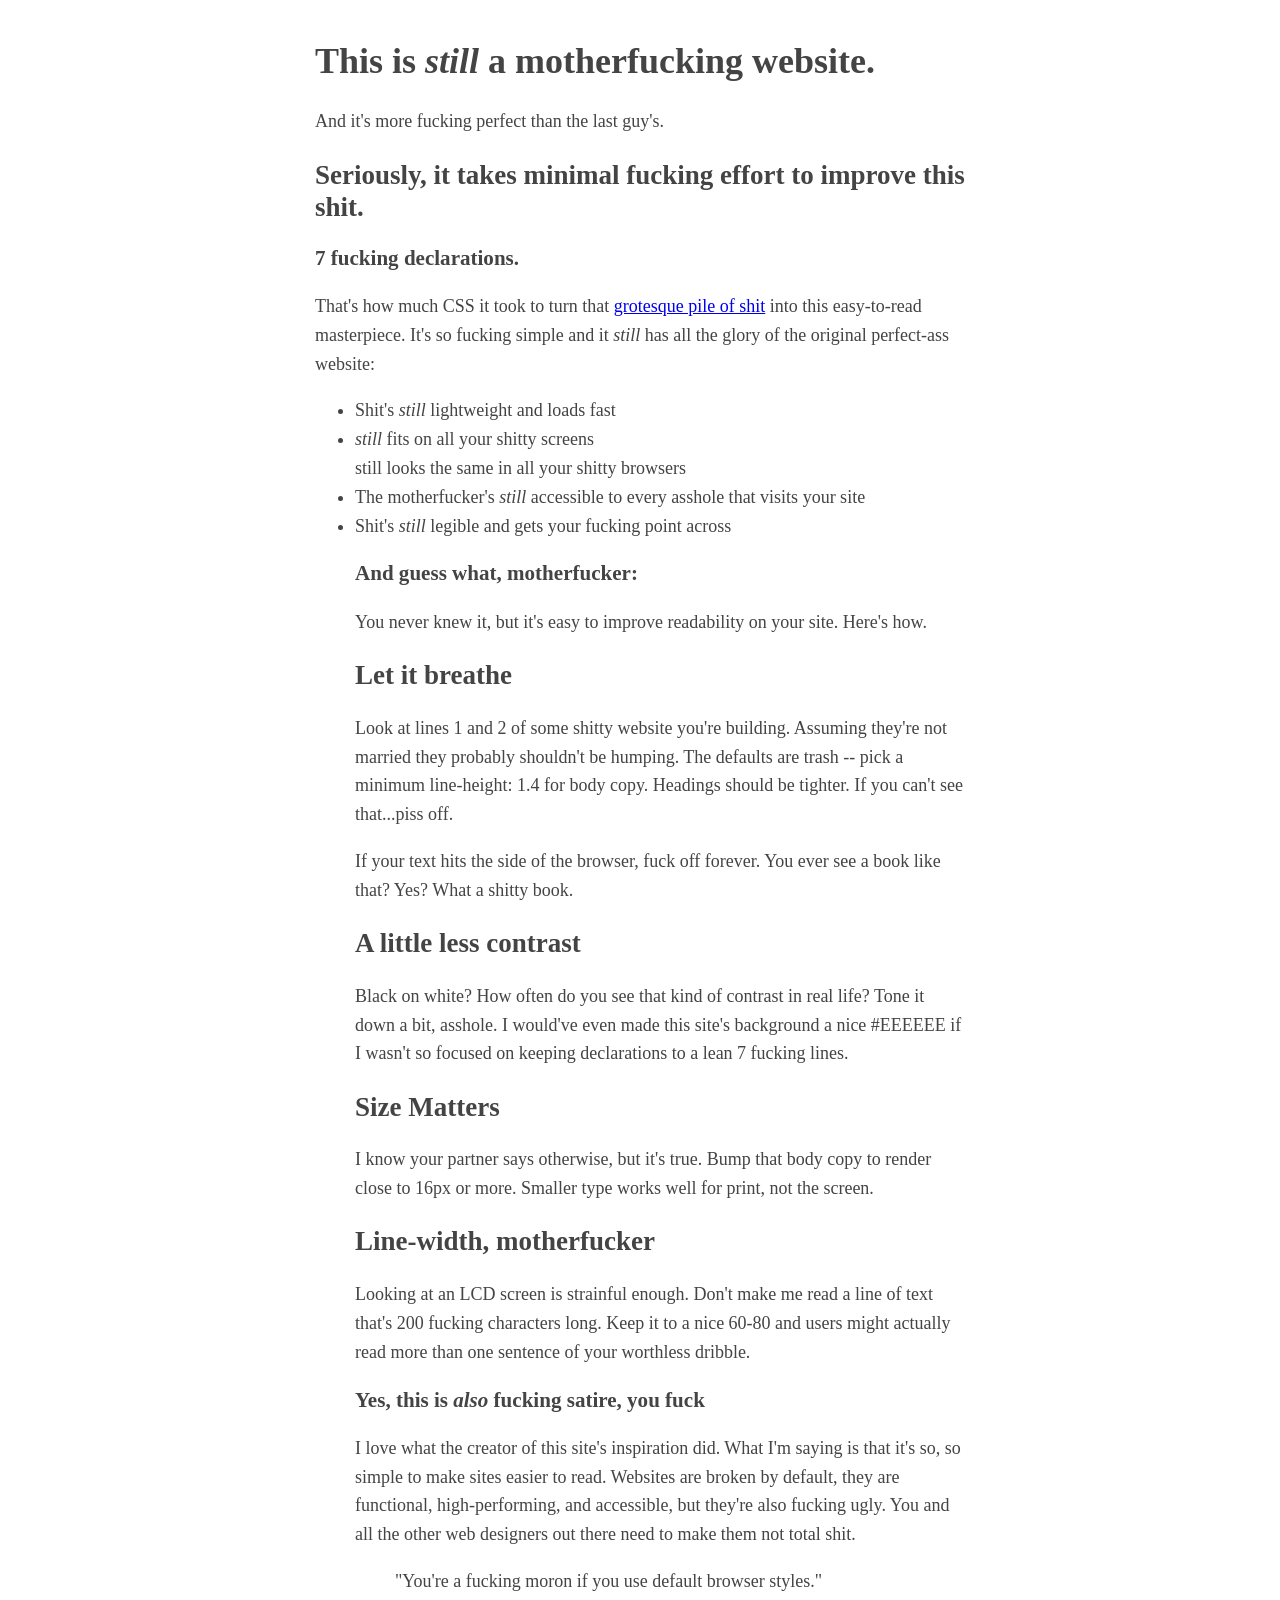
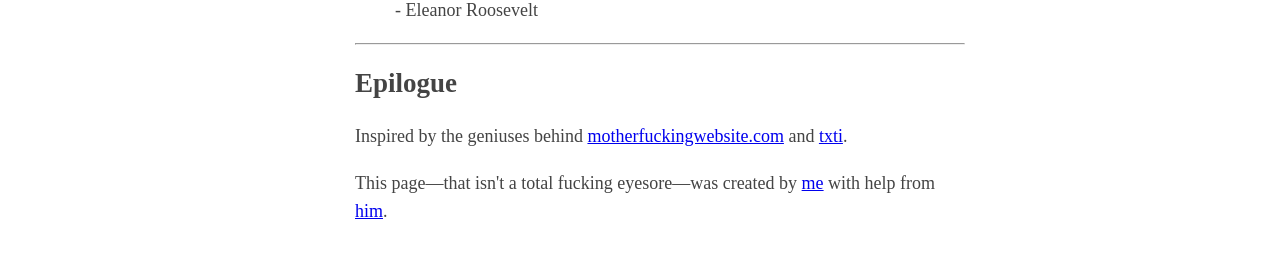
<file: index.html>
<!DOCTYPE html>
<html lang="en" dir="ltr">
  <head>
    <meta charset="utf-8">
    <title>Better Motherfucking Website</title>
    <link rel="stylesheet" type="text/css" href="style.css" />
  </head>
  <body>
    <h1>This is <em>still</em> a motherfucking website.</h1>
<p>And it's more fucking perfect than the last guy's.</p>
<h2>Seriously, it takes minimal fucking effort to improve this shit.</h2>

<h3>7 fucking declarations.</h3>

<p>That's how much CSS it took to turn that <a href="http://motherfuckingwebsite.com/">grotesque pile of shit</a> into this easy-to-read masterpiece. It's so fucking simple and it <em>still</em> has all the glory of the original perfect-ass website:
  <ul>
    <li>Shit's <em>still</em> lightweight and loads fast</li>
    <li><em>still</em> fits on all your shitty screens</li>
    <li<em>still</em> looks the same in all your shitty browsers</li>
    <li>The motherfucker's <em>still</em> accessible to every asshole that visits your site</li>
    <li>Shit's <em>still</em> legible and gets your fucking point across</li>
</p>

<h3>And guess what, motherfucker:</h3>

<p>You never knew it, but it's easy to improve readability on your site. Here's how.</p>

<h2>Let it breathe</h2>

<p>Look at lines 1 and 2 of some shitty website you're building. Assuming they're not married they probably shouldn't be humping. The defaults are trash -- pick a minimum line-height: 1.4 for body copy. Headings should be tighter. If you can't see that...piss off.</p>

<p>If your text hits the side of the browser, fuck off forever. You ever see a book like that? Yes? What a shitty book.</p>

<h2>A little less contrast</h2>

<p>Black on white? How often do you see that kind of contrast in real life? Tone it down a bit, asshole. I would've even made this site's background a nice #EEEEEE if I wasn't so focused on keeping declarations to a lean 7 fucking lines.</p>

<h2>Size Matters</h2>

<p>I know your partner says otherwise, but it's true. Bump that body copy to render close to 16px or more. Smaller type works well for print, not the screen.</p>

<h2>Line-width, motherfucker</h2>

<p>Looking at an LCD screen is strainful enough. Don't make me read a line of text that's 200 fucking characters long. Keep it to a nice 60-80 and users might actually read more than one sentence of your worthless dribble.</p>

<h3>Yes, this is <em>also</em> fucking satire, you fuck</h3>

<p>I love what the creator of this site's inspiration did. What I'm saying is that it's so, so simple to make sites easier to read. Websites are broken by default, they are functional, high-performing, and accessible, but they're also fucking ugly. You and all the other web designers out there need to make them not total shit.</p>

    <blockquote>
      "You're a fucking moron if you use default browser styles."<br />
      - Eleanor Roosevelt
    </blockquote>
    <hr>
<h2>Epilogue</h2>

<p>Inspired by the geniuses behind <a href="http://motherfuckingwebsite.com">motherfuckingwebsite.com</a> and <a href="http://txti.es">txti</a>.</p>

<p>This page—that isn't a total fucking eyesore—was created by <a href="https://twitter.com/drew_mc">me</a> with help from <a href="https://twitter.com/gabehammersmith">him</a>.</p>
  </body>
</html>
</file>
<file: style.css>
body {
  font-size: 18px;
  margin: 40px auto;
  max-width: 650px;
  line-height: 1.6;
  color: #444;
  padding: 0 10px;
}

h1, h2, h3 {
  line-height: 1.2;
}
</file>
